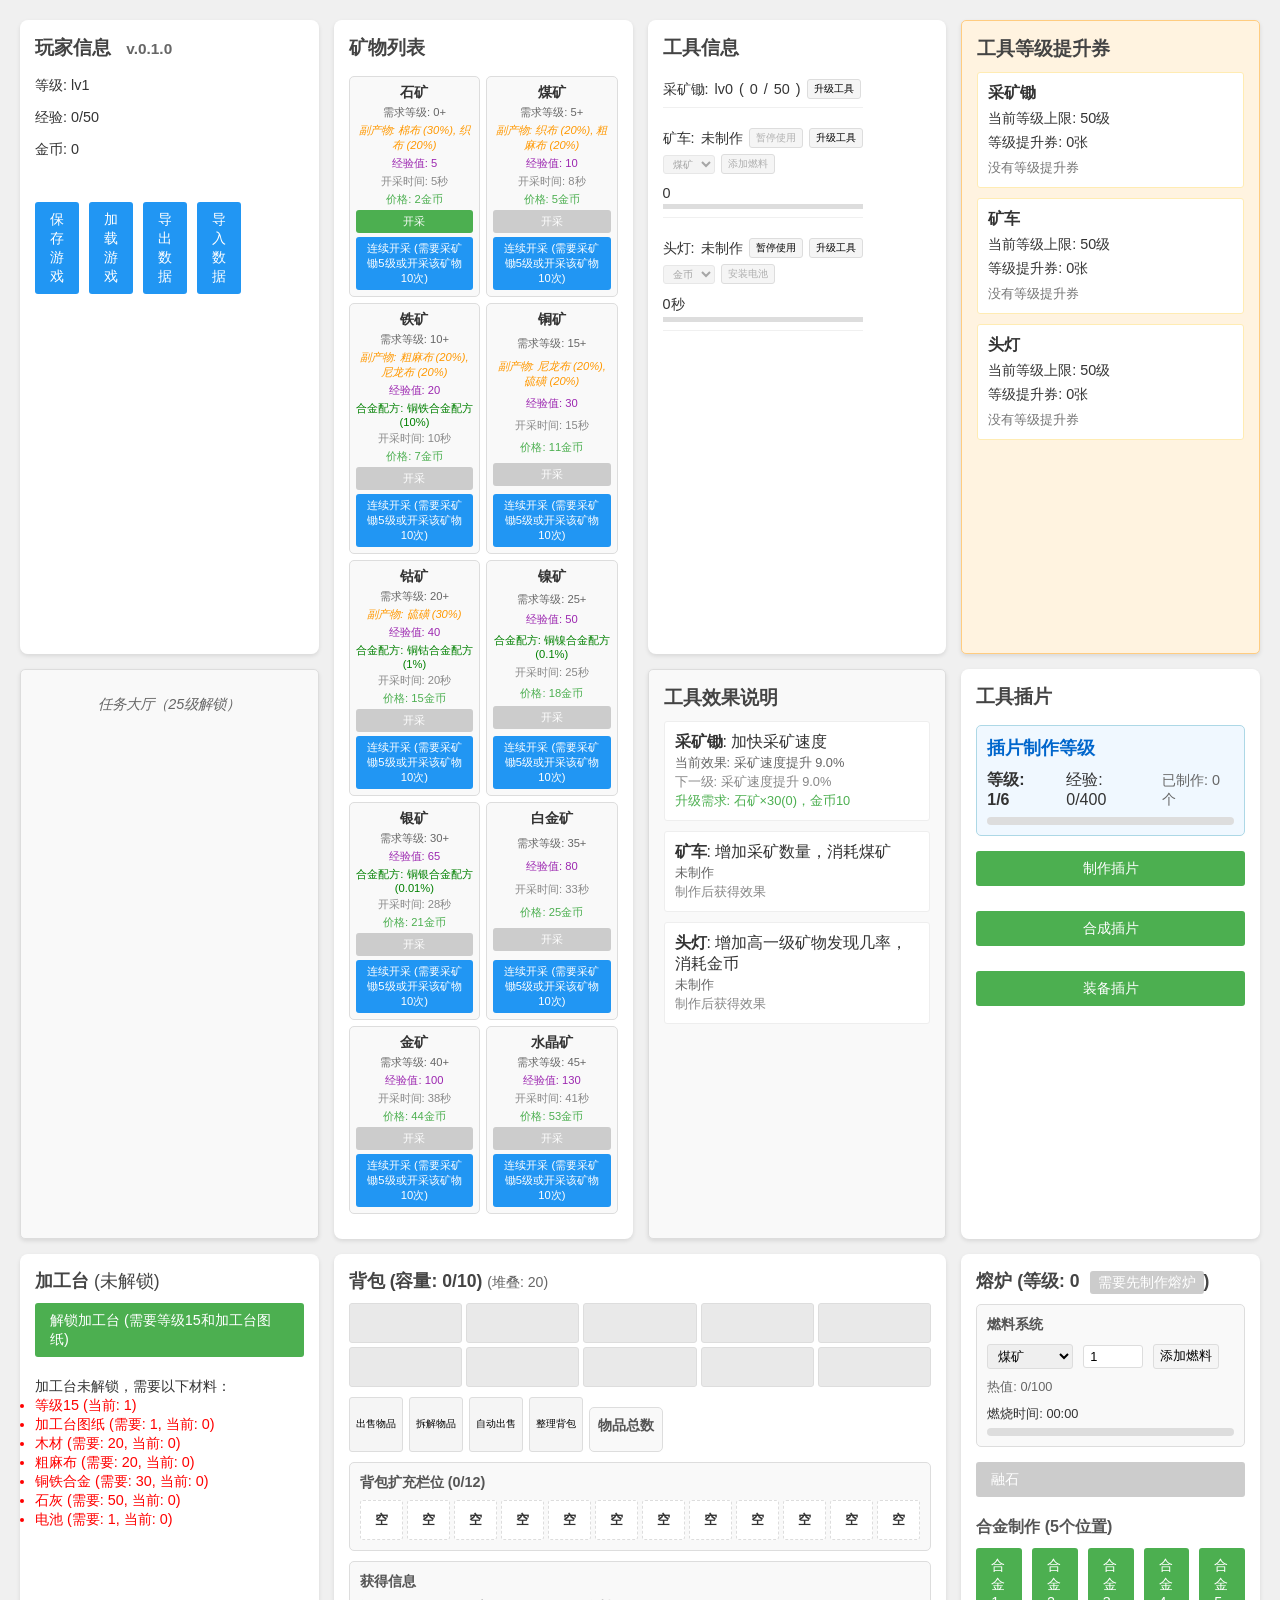
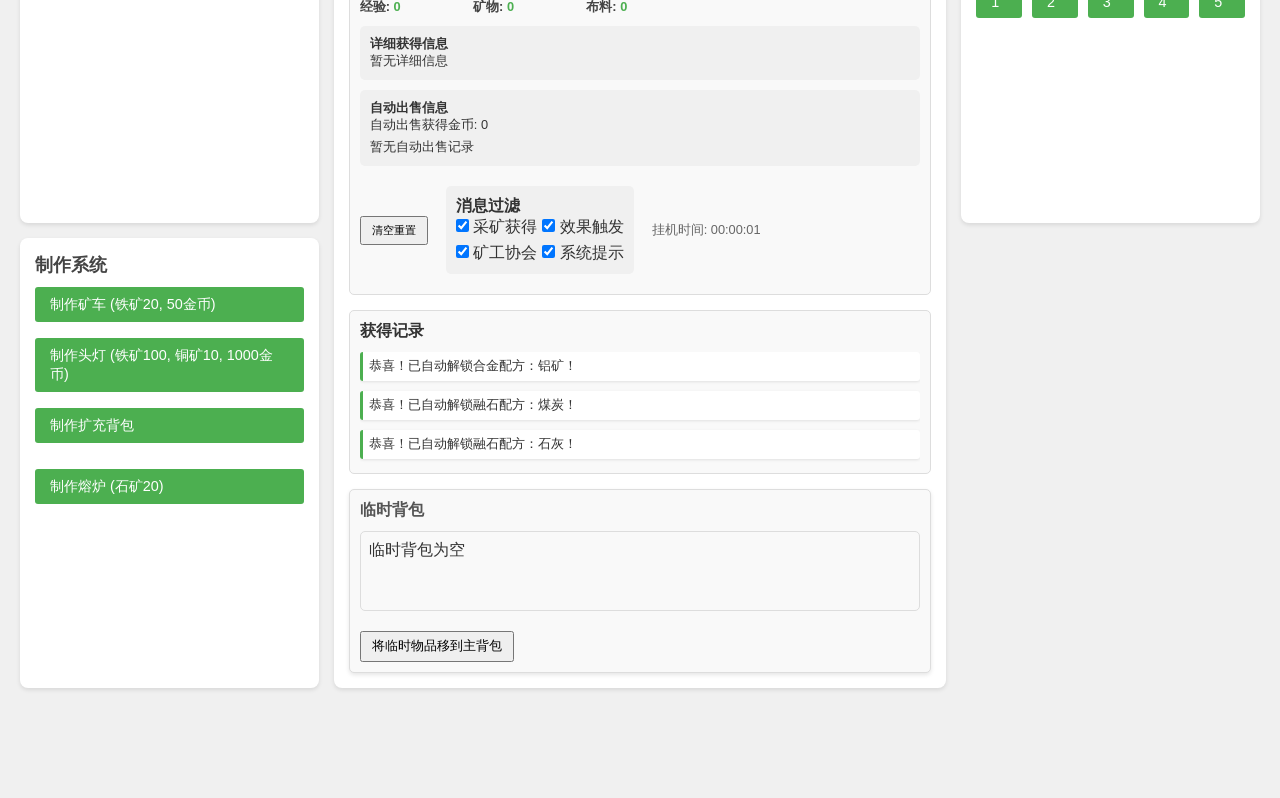
<file: index.html>
<!DOCTYPE html>
<html lang="zh-CN">
<head>
    <meta charset="UTF-8">
    <meta name="viewport" content="width=device-width, initial-scale=1.0, maximum-scale=1.0, user-scalable=no">
    <title>挖矿游戏</title>
    <link rel="stylesheet" href="style.css">
</head>
<body>
    <div class="game-container">
        <!-- 玩家信息 -->
        <div class="player-info">
            <h2>玩家信息 <span style="font-size: 0.8em; color: #666; margin-left: 10px;">v.0.1.0</span></h2>
            <div class="player-info-content">
                <div class="player-stats">
                    <div class="info-item">等级: <span id="player-level">lv1</span></div>
                    <div class="info-item">经验: <span id="player-exp">0</span>/<span id="player-next-exp">50</span></div>
                    <div class="info-item">金币: <span id="player-gold">0</span></div>
                </div>
                <div class="save-controls">
                    <button id="save-btn">保存游戏</button>
                    <button id="load-btn">加载游戏</button>
                    <button id="export-btn">导出数据</button>
                    <button id="import-btn">导入数据</button>
                    <div class="save-message" id="save-message"></div>
                </div>
            </div>
        </div>

        <!-- 任务大厅系统 -->
        <div class="quest-hall" id="quest-hall">
            <!-- 任务大厅内容将通过JavaScript动态生成 -->
        </div>

        <!-- 矿物列表 -->
        <div class="minerals">
            <h2>矿物列表</h2>
            <div class="mineral-grid" id="mineral-grid">
                <!-- 矿物将通过JavaScript动态生成 -->
            </div>
        </div>

        <!-- 工具信息 -->
        <div class="tools-info">
            <h2>工具信息</h2>
            <div class="tools-main-content">
                <div class="tools-list">
                    <div class="info-item">
                        采矿锄: <span id="pickaxe-level">lv0</span> (<span id="pickaxe-exp">0</span>/<span id="pickaxe-next-exp">50</span>)
                        <button id="upgrade-pickaxe">升级工具</button>
                    </div>
                    <div class="info-item">
                        矿车: <span id="cart-status">未制作</span>
                        <button id="toggle-cart">暂停使用</button>
                        <button id="upgrade-cart">升级工具</button>
                        <select id="cart-fuel-type">
                            <option value="coal">煤矿</option>
                            <option value="fuel">燃料</option>
                        </select>
                        <button id="add-cart-fuel">添加燃料</button>
                        <div>
                            <span id="cart-fuel-countdown">0秒</span>
                            <div style="width: 200px; height: 5px; background-color: #ddd; margin-top: 3px;">
                                <div id="cart-fuel-progress" style="height: 100%; background-color: #4CAF50; width: 0%;"></div>
                            </div>
                        </div>
                    </div>
                    <div class="info-item">
                        头灯: <span id="headlight-status">未制作</span>
                        <button id="toggle-headlight">暂停使用</button>
                        <button id="upgrade-headlight">升级工具</button>
                        <select id="headlight-fuel-type">
                            <option value="gold">金币</option>
                            <option value="battery">电池</option>
                        </select>
                        <button id="install-headlight-battery">安装电池</button>
                        <div>
                            <span id="headlight-fuel-countdown">0秒</span>
                            <div style="width: 200px; height: 5px; background-color: #ddd; margin-top: 3px;">
                                <div id="headlight-fuel-progress" style="height: 100%; background-color: #2196F3; width: 0%;"></div>
                            </div>
                        </div>
                    </div>
                </div>
                <div class="tools-right">
                    <!-- 工具信息右侧内容 -->
                </div>
            </div>
        </div>

        <!-- 工具等级提升券 -->
        <div class="unlock-tickets-container">
            <h3>工具等级提升券</h3>
            <div id="unlock-tickets-list">
                <!-- 提升券将通过JavaScript动态生成 -->
            </div>
        </div>

        <!-- 工具效果说明 -->
        <div class="tool-description-container">
            <h3>工具效果说明</h3>
            <div id="tool-description-content">
                <!-- 工具效果说明将通过JavaScript动态生成 -->
            </div>
        </div>

        <!-- 背包系统 -->
        <div class="backpack">
            <h2>背包 (容量: <span id="backpack-capacity">10</span>/<span id="backpack-max">10</span>)</h2>
            <div class="backpack-grid" id="backpack-grid">
                <!-- 背包格子将通过JavaScript动态生成 -->
            </div>
            <div class="backpack-controls">
                <button id="sell-btn">出售物品</button>
                <button id="disassemble-btn">拆解物品</button>
                <button id="filter-btn">自动出售</button>
                <button id="organize-btn">整理背包</button>
                <div class="item-totals" id="item-totals">
                    <!-- 物品总数将通过JavaScript动态生成 -->
                </div>
                <div class="sell-panel" id="sell-panel">
                    <h3>出售物品</h3>
                    <select id="sell-item"></select>
                    <label for="sell-amount">数量:</label>
                    <input type="number" id="sell-amount" min="1" max="20" value="1">
                    <button id="confirm-sell">确认出售</button>
                </div>
                <div class="disassemble-panel" id="disassemble-panel">
                    <h3>拆解物品</h3>
                    <select id="disassemble-item"></select>
                    <label for="disassemble-amount">数量:</label>
                    <input type="number" id="disassemble-amount" min="1" max="20" value="1">
                    <button id="confirm-disassemble">确认拆解</button>
                </div>
                <div class="filter-panel" id="filter-panel">
                    <h3>自动出售</h3>
                    <select id="filter-item"></select>
                    <label for="filter-min-amount">最小保留数量:</label>
                    <input type="number" id="filter-min-amount" min="0" max="9999" value="0">
                    <button id="confirm-filter">确认设置</button>
                    <button id="remove-filter">移除过滤</button>
                    <div class="filter-settings" id="filter-settings">
                        <!-- 过滤设置将通过JavaScript动态生成 -->
                    </div>
                </div>
            </div>
            
            <!-- 背包扩充栏位 -->
            <div class="backpack-expansions">
                <h3>背包扩充栏位 (0/10)</h3>
                <div class="expansion-slots" id="expansion-slots">
                    <!-- 扩充栏位将通过JavaScript动态生成 -->
                </div>
            </div>
            
            <!-- 获得信息区 -->
            <div class="gained-info" id="gained-info">
                <h3>获得信息</h3>
                <div class="gained-stats">
                    <div class="gained-stat">经验: <span id="gained-exp">0</span></div>
                    <div class="gained-stat">矿物: <span id="gained-minerals">0</span></div>
                    <div class="gained-stat">布料: <span id="gained-cloth">0</span></div>
                </div>
                <div class="detailed-gained-info" style="margin-top: 10px; padding: 10px; background-color: #f0f0f0; border-radius: 5px;">
                    <h4>详细获得信息</h4>
                    <div id="detailed-gained-info-content">
                        <!-- 详细获得信息将通过JavaScript动态生成 -->
                        <p>暂无详细信息</p>
                    </div>
                </div>
                <div class="auto-sell-info" style="margin-top: 10px; padding: 10px; background-color: #f0f0f0; border-radius: 5px;">
                    <h4>自动出售信息</h4>
                    <div class="auto-sell-stats">
                        <div class="auto-sell-stat">自动出售获得金币: <span id="auto-sell-gold">0</span></div>
                        <div id="auto-sell-items" style="margin-top: 5px;">
                            <!-- 自动出售物品将通过JavaScript动态生成 -->
                            <p>暂无自动出售记录</p>
                        </div>
                    </div>
                </div>
                <div class="gained-actions" style="margin-top: 10px;">
                    <button id="reset-gained-info" style="padding: 5px 10px; margin-right: 10px;">清空重置</button>
                    <div class="message-filters" style="margin: 10px 0; padding: 10px; background-color: #f0f0f0; border-radius: 5px;">
                        <h4>消息过滤</h4>
                        <div style="display: grid; grid-template-columns: repeat(2, 1fr); gap: 5px;">
                            <label><input type="checkbox" id="filter-mining" checked> 采矿获得</label>
                            <label><input type="checkbox" id="filter-effects" checked> 效果触发</label>
                            <label><input type="checkbox" id="filter-guild" checked> 矿工协会</label>
                            <label><input type="checkbox" id="filter-system" checked> 系统提示</label>
                        </div>
                    </div>
                    <div class="afk-timer" style="display: inline-block; margin-left: 10px;">
                        挂机时间: <span id="afk-timer">00:00:00</span>
                    </div>
                </div>
            </div>
            
            <!-- 滚动信息提示区（获得记录） -->
            <div class="scroll-messages" id="scroll-messages">
                <h3>获得记录</h3>
                <div class="messages-container" id="messages-container">
                    <!-- 信息将通过JavaScript动态生成 -->
                </div>
            </div>
            
            <!-- 临时背包管理 -->
            <div class="temp-backpack">
                <h3>临时背包</h3>
                <div class="temp-backpack-content" id="temp-backpack-content">
                    <!-- 临时背包内容将通过JavaScript动态生成 -->
                </div>
                <button id="move-temp-items" style="margin-top: 10px; padding: 5px 10px;">将临时物品移到主背包</button>
            </div>
        </div>

        <!-- 工具插片系统 -->
        <div class="tool-slots" id="tool-slots">
            <h2>工具插片</h2>
            <div class="tool-slots-content">
                <!-- 工具插片内容将通过JavaScript动态生成 -->
                <p>预留容器：工具插片</p>
            </div>
        </div>

        <!-- 熔炉系统 -->
        <div class="furnace">
            <h2>熔炉 (等级: <span id="furnace-level">0</span>)</h2>
            <div class="furnace-fuel-system" style="margin-bottom: 15px; padding: 10px; background-color: #f9f9f9; border-radius: 5px; border: 1px solid #ddd;">
                <h3 style="margin-top: 0; margin-bottom: 10px; font-size: 0.9em;">燃料系统</h3>
                <div style="display: flex; align-items: center; gap: 10px; flex-wrap: wrap;">
                    <select id="furnace-fuel-type" style="padding: 3px 6px; font-size: 0.8em; border-radius: 3px; border: 1px solid #ddd;">
                        <option value="煤矿">煤矿</option>
                        <option value="煤炭">煤炭</option>
                        <option value="燃料">燃料</option>
                        <option value="超导燃料">超导燃料</option>
                    </select>
                    <input type="number" id="furnace-fuel-amount" min="1" max="10" value="1" style="width: 60px; padding: 3px 6px; font-size: 0.8em; border-radius: 3px; border: 1px solid #ddd;">
                    <button id="add-furnace-fuel" style="padding: 3px 6px; font-size: 0.8em; border-radius: 3px; border: 1px solid #ddd; background-color: #f5f5f5; cursor: pointer;">添加燃料</button>
                    <div style="font-size: 0.8em; color: #666;">热值: <span id="furnace-fuel-amount-display">0</span>/<span id="furnace-fuel-max">100</span></div>
                </div>
                <div style="margin-top: 10px;">
                    <div style="font-size: 0.8em; margin-bottom: 5px;">燃烧时间: <span id="furnace-burn-time">00:00</span></div>
                    <div style="width: 100%; height: 8px; background-color: #ddd; border-radius: 4px; overflow: hidden;">
                        <div id="furnace-fuel-progress" style="height: 100%; background-color: #4CAF50; width: 0%; transition: width 0.3s ease;"></div>
                    </div>
                </div>
            </div>
            <div class="furnace-controls">
                <div class="furnace-control-item">
                    <button id="smelt-stone">融石</button>
                    <div class="furnace-dropdown smelt-dropdown" id="smelt-dropdown" style="display: none;">
                        <div class="dropdown-content">
                            <div class="dropdown-header">选择融石配方</div>
                            <div class="dropdown-body">
                                <div class="smelt-recipe" style="margin-top: 10px;">
                                    <label for="smelt-recipe">选择配方:</label>
                                    <select id="smelt-recipe" style="padding: 5px; border: 1px solid #ddd; border-radius: 3px;">
                                        <option value="石灰">石灰</option>
                                        <option value="煤炭">煤炭</option>
                                        <option value="银质粉末">银质粉末</option>
                                        <option value="白金粉末">白金粉末</option>
                                    </select>
                                </div>
                                <div class="smelt-info" id="smelt-info" style="margin-top: 10px; padding: 10px; background-color: #f9f9f9; border-radius: 3px; border: 1px solid #ddd;">
                                    <div class="smelt-info-header">配方属性</div>
                                    <div class="smelt-info-body" id="smelt-info-body">
                                        <p>请选择一个配方</p>
                                    </div>
                                </div>
                                <div class="smelt-amount" style="margin-top: 10px;">
                                    <label for="smelt-amount">制作数量:</label>
                                    <input type="number" id="smelt-amount" min="1" max="10" value="1" style="padding: 5px; border: 1px solid #ddd; border-radius: 3px;">
                                </div>

                                <button id="confirm-smelt">确认制作</button>
                            </div>
                        </div>
                    </div>
                </div>
                <div class="furnace-control-item">
                    <h3 style="margin-bottom: 10px;">合金制作 (5个位置)</h3>
                    <div class="alloy-craft-positions" style="display: grid; grid-template-columns: repeat(5, 1fr); gap: 10px; margin-bottom: 10px;">
                        <!-- 合金位置1 -->
                        <div class="alloy-position" id="alloy-position-1">
                            <div class="position-header">
                                <button class="make-alloy-btn" data-position="1">合金1</button>
                            </div>
                            <div class="furnace-dropdown alloy-dropdown" id="alloy-dropdown-1" style="display: none;">
                                <div class="dropdown-content">
                                    <div class="dropdown-header">选择合金 - 位置1</div>
                                    <div class="dropdown-body">
                                        <select class="alloy-type" id="alloy-type-1"></select>
                                        <div class="alloy-info" style="margin-top: 10px; padding: 10px; background-color: #f9f9f9; border-radius: 3px; border: 1px solid #ddd;">
                                            <div class="alloy-info-header">合金属性</div>
                                            <div class="alloy-info-body" id="alloy-info-body-1">
                                                <p>请选择一个合金</p>
                                            </div>
                                        </div>
                                        <div class="alloy-amount" style="margin-top: 10px;">
                                            <label for="alloy-amount-1">制作数量:</label>
                                            <input type="number" class="alloy-amount" id="alloy-amount-1" min="1" max="100" value="1" style="padding: 5px; border: 1px solid #ddd; border-radius: 3px;">
                                        </div>

                                        <button class="confirm-alloy" data-position="1" style="margin-top: 10px;">制作合金</button>
                                    </div>
                                </div>
                            </div>
                        </div>
                        <!-- 合金位置2 -->
                        <div class="alloy-position" id="alloy-position-2">
                            <div class="position-header">
                                <button class="make-alloy-btn" data-position="2">合金2</button>
                            </div>
                            <div class="furnace-dropdown alloy-dropdown" id="alloy-dropdown-2" style="display: none;">
                                <div class="dropdown-content">
                                    <div class="dropdown-header">选择合金 - 位置2</div>
                                    <div class="dropdown-body">
                                        <select class="alloy-type" id="alloy-type-2"></select>
                                        <div class="alloy-info" style="margin-top: 10px; padding: 10px; background-color: #f9f9f9; border-radius: 3px; border: 1px solid #ddd;">
                                            <div class="alloy-info-header">合金属性</div>
                                            <div class="alloy-info-body" id="alloy-info-body-2">
                                                <p>请选择一个合金</p>
                                            </div>
                                        </div>
                                        <div class="alloy-amount" style="margin-top: 10px;">
                                            <label for="alloy-amount-2">制作数量:</label>
                                            <input type="number" class="alloy-amount" id="alloy-amount-2" min="1" max="100" value="1" style="padding: 5px; border: 1px solid #ddd; border-radius: 3px;">
                                        </div>

                                        <button class="confirm-alloy" data-position="2" style="margin-top: 10px;">制作合金</button>
                                    </div>
                                </div>
                            </div>
                        </div>
                        <!-- 合金位置3 -->
                        <div class="alloy-position" id="alloy-position-3">
                            <div class="position-header">
                                <button class="make-alloy-btn" data-position="3">合金3</button>
                            </div>
                            <div class="furnace-dropdown alloy-dropdown" id="alloy-dropdown-3" style="display: none;">
                                <div class="dropdown-content">
                                    <div class="dropdown-header">选择合金 - 位置3</div>
                                    <div class="dropdown-body">
                                        <select class="alloy-type" id="alloy-type-3"></select>
                                        <div class="alloy-info" style="margin-top: 10px; padding: 10px; background-color: #f9f9f9; border-radius: 3px; border: 1px solid #ddd;">
                                            <div class="alloy-info-header">合金属性</div>
                                            <div class="alloy-info-body" id="alloy-info-body-3">
                                                <p>请选择一个合金</p>
                                            </div>
                                        </div>
                                        <div class="alloy-amount" style="margin-top: 10px;">
                                            <label for="alloy-amount-3">制作数量:</label>
                                            <input type="number" class="alloy-amount" id="alloy-amount-3" min="1" max="100" value="1" style="padding: 5px; border: 1px solid #ddd; border-radius: 3px;">
                                        </div>

                                        <button class="confirm-alloy" data-position="3" style="margin-top: 10px;">制作合金</button>
                                    </div>
                                </div>
                            </div>
                        </div>
                        <!-- 合金位置4 -->
                        <div class="alloy-position" id="alloy-position-4">
                            <div class="position-header">
                                <button class="make-alloy-btn" data-position="4">合金4</button>
                            </div>
                            <div class="furnace-dropdown alloy-dropdown" id="alloy-dropdown-4" style="display: none;">
                                <div class="dropdown-content">
                                    <div class="dropdown-header">选择合金 - 位置4</div>
                                    <div class="dropdown-body">
                                        <select class="alloy-type" id="alloy-type-4"></select>
                                        <div class="alloy-info" style="margin-top: 10px; padding: 10px; background-color: #f9f9f9; border-radius: 3px; border: 1px solid #ddd;">
                                            <div class="alloy-info-header">合金属性</div>
                                            <div class="alloy-info-body" id="alloy-info-body-4">
                                                <p>请选择一个合金</p>
                                            </div>
                                        </div>
                                        <div class="alloy-amount" style="margin-top: 10px;">
                                            <label for="alloy-amount-4">制作数量:</label>
                                            <input type="number" class="alloy-amount" id="alloy-amount-4" min="1" max="100" value="1" style="padding: 5px; border: 1px solid #ddd; border-radius: 3px;">
                                        </div>

                                        <button class="confirm-alloy" data-position="4" style="margin-top: 10px;">制作合金</button>
                                    </div>
                                </div>
                            </div>
                        </div>
                        <!-- 合金位置5 -->
                        <div class="alloy-position" id="alloy-position-5">
                            <div class="position-header">
                                <button class="make-alloy-btn" data-position="5">合金5</button>
                            </div>
                            <div class="furnace-dropdown alloy-dropdown" id="alloy-dropdown-5" style="display: none;">
                                <div class="dropdown-content">
                                    <div class="dropdown-header">选择合金 - 位置5</div>
                                    <div class="dropdown-body">
                                        <select class="alloy-type" id="alloy-type-5"></select>
                                        <div class="alloy-info" style="margin-top: 10px; padding: 10px; background-color: #f9f9f9; border-radius: 3px; border: 1px solid #ddd;">
                                            <div class="alloy-info-header">合金属性</div>
                                            <div class="alloy-info-body" id="alloy-info-body-5">
                                                <p>请选择一个合金</p>
                                            </div>
                                        </div>
                                        <div class="alloy-amount" style="margin-top: 10px;">
                                            <label for="alloy-amount-5">制作数量:</label>
                                            <input type="number" class="alloy-amount" id="alloy-amount-5" min="1" max="100" value="1" style="padding: 5px; border: 1px solid #ddd; border-radius: 3px;">
                                        </div>

                                        <button class="confirm-alloy" data-position="5" style="margin-top: 10px;">制作合金</button>
                                    </div>
                                </div>
                            </div>
                        </div>
                    </div>
                </div>
            </div>
        </div>

        <!-- 制作系统 -->
        <div class="crafting">
            <h2>制作系统</h2>
            <div class="crafting-items">
                <button id="craft-cart">制作矿车 (铁矿20, 50金币)</button>
                <button id="craft-headlight">制作头灯 (铁矿100, 铜矿10, 1000金币)</button>
                <div class="crafting-control-item">
                    <button id="craft-backpack">制作扩充背包</button>
                    <div class="crafting-dropdown backpack-dropdown" id="backpack-dropdown" style="display: none;">
                        <div class="dropdown-content">
                            <div class="dropdown-header">选择扩充背包</div>
                            <div class="dropdown-body">
                                <select id="backpack-type"></select>
                                <div class="backpack-info" id="backpack-info" style="margin-top: 10px; padding: 10px; background-color: #f9f9f9; border-radius: 3px; border: 1px solid #ddd;">
                                    <div class="backpack-info-header">背包属性</div>
                                    <div class="backpack-info-body" id="backpack-info-body">
                                        <p>请选择一个扩充背包</p>
                                    </div>
                                </div>
                                <button id="confirm-craft-backpack" style="margin-top: 10px;">制作</button>
                            </div>
                        </div>
                    </div>
                </div>
                <button id="craft-furnace">制作熔炉 (石矿20)</button>
            </div>
        </div>

        <!-- 加工台系统 -->
        <div class="workshop" id="workshop" style="display: block;">
            <h2>加工台 <span id="workshop-status">(未解锁)</span></h2>
            <div class="workshop-controls">
                <button id="unlock-workshop">解锁加工台 (需要等级15和加工台图纸)</button>
            </div>
            <div class="workshop-items" id="workshop-items">
                <!-- 加工台物品将通过JavaScript动态生成 -->
                <p>加工台未解锁，需要等级15和加工台图纸</p>
            </div>
        </div>

        <!-- 商店系统 -->
        <div class="shop" id="shop" style="display: none;">
            <h2>商店 (等级: <span id="shop-level">1</span>)</h2>
            <div class="shop-info">
                <div class="refresh-info">
                    <span>自动刷新: <span id="shop-countdown">3:00</span></span>
                    <div class="refresh-progress">
                        <div class="refresh-progress-bar" id="shop-progress"></div>
                    </div>
                    <button id="refresh-shop">刷新 (1000金币)</button>
                </div>
            </div>
        </div>
    </div>

    <script src="config/chineseNames.js"></script>
    <script src="data/slots/slot-config.js"></script>
    <script src="data/slots/slot-mapping.js"></script>
    <script src="game.js"></script>

    <!-- 采矿记录详情弹窗 -->
    <div id="mining-record-modal" class="modal" style="display: none;">
        <div class="modal-content">
            <div class="modal-header">
                <h3>采矿记录详情</h3>
                <span class="close-btn" id="close-mining-record-modal">&times;</span>
            </div>
            <div class="modal-body" id="mining-record-content">
                <!-- 详细采矿记录将通过JavaScript动态生成 -->
            </div>
            <div class="modal-footer">
                <button id="confirm-mining-record-modal">确定</button>
            </div>
        </div>
    </div>
</body>
</html>
</file>
<file: style.css>
* {
    margin: 0;
    padding: 0;
    box-sizing: border-box;
}

body {
    font-family: Arial, sans-serif;
    background-color: #f0f0f0;
    color: #333;
}

.game-container {
    max-width: 100%;
    margin: 0 auto;
    padding: 20px;
    display: grid;
    grid-template-columns: 1fr 1fr 1fr 1fr;
    grid-template-rows: auto auto auto auto auto auto auto auto auto auto;
    gap: 15px;
}

.minerals {
    grid-column: 2 / 3;
    grid-row: 1 / 3;
}

.player-info, .tools-info, .quest-hall, .minerals, .backpack, .furnace, .crafting, .shop, .workshop, .temp-backpack {
    background-color: #fff;
    padding: 15px;
    border-radius: 8px;
    box-shadow: 0 2px 4px rgba(0, 0, 0, 0.1);
}

.player-info {
    grid-column: 1 / 2;
    grid-row: 1 / 2;
    max-height: none;
    overflow-y: auto;
    display: flex;
    flex-direction: column;
}

.player-info-content {
    display: flex;
    justify-content: space-between;
    align-items: flex-start;
    flex-wrap: wrap;
    gap: 20px;
    margin-bottom: 15px;
}

.player-stats {
    display: flex;
    flex-direction: column;
    gap: 5px;
}

.save-controls {
    margin-top: 0;
    display: grid;
    grid-template-columns: 1fr 1fr;
    grid-template-rows: 1fr 1fr;
    gap: 10px;
    align-items: center;
}

.save-controls button {
    width: 100%;
    margin: 0;
}

.quest-hall {
    grid-column: 1 / 2;
    grid-row: 2 / 3;
    min-height: 200px;
}

.tools-info {
    grid-column: 3 / 4;
    grid-row: 1 / 2;
    min-height: 300px;
    display: flex;
    flex-direction: column;
}

.tools-main-content {
    display: flex;
    justify-content: space-between;
    gap: 20px;
    margin-bottom: 20px;
}

.tools-list {
    flex: 1;
    display: flex;
    flex-direction: column;
}

.tools-right {
    flex: 1;
    display: flex;
    flex-direction: column;
}

.tools-info h2 {
    margin-bottom: 10px;
}

.tools-info .info-item {
    margin-bottom: 12px;
    padding: 8px 0;
    border-bottom: 1px solid #f0f0f0;
    display: flex;
    align-items: center;
    flex-wrap: wrap;
    gap: 6px;
}

.tools-info .info-item > * {
    flex-shrink: 0;
}

.tools-info button {
    margin-left: 0;
    padding: 2px 6px;
    font-size: 0.7em;
    border-radius: 3px;
    border: 1px solid #ddd;
    background-color: #f5f5f5;
    cursor: pointer;
    transition: background-color 0.2s ease;
}

.tools-info button:hover {
    background-color: #e0e0e0;
}

.tools-info select {
    padding: 2px 5px;
    font-size: 0.7em;
    border-radius: 3px;
    border: 1px solid #ddd;
}

.tools-info .info-item > div {
    width: 100%;
    margin-top: 5px;
    margin-left: 0;
}

.unlock-tickets-container {
    grid-column: 4 / 5;
    grid-row: 1 / 2;
    min-height: 300px;
    background-color: #fff3e0;
    border-radius: 5px;
    border: 1px solid #ffcc80;
    padding: 15px;
    box-shadow: 0 2px 4px rgba(0, 0, 0, 0.1);
}

.unlock-tickets-container h3 {
    margin-bottom: 10px;
    color: #444;
    font-size: 1.2em;
}

.tool-description-container {
    grid-column: 3 / 4;
    grid-row: 2 / 3;
    background-color: #f9f9f9;
    border-radius: 5px;
    border: 1px solid #ddd;
    padding: 15px;
    box-shadow: 0 2px 4px rgba(0, 0, 0, 0.1);
}

.tool-description-container h3 {
    margin-bottom: 10px;
    color: #444;
    font-size: 1.2em;
}

.tool-description {
    margin-bottom: 10px;
    padding: 10px;
    background-color: #fff;
    border-radius: 3px;
    border: 1px solid #eee;
}

.tools-info .minerals {
    margin-top: 20px;
    width: 100%;
}

.backpack {
    grid-column: 2 / 4;
    grid-row: 3 / 5;
    min-height: 300px;
}

.backpack h2 {
    margin-bottom: 10px;
    font-size: 1.1em;
}

.furnace {
    grid-column: 4 / 5;
    grid-row: 3 / 4;
    min-height: 150px;
}

.furnace h2 {
    margin-bottom: 10px;
    font-size: 1.1em;
}

.crafting {
    grid-column: 1 / 2;
    grid-row: 4 / 5;
    min-height: 150px;
}

.crafting h2 {
    margin-bottom: 10px;
    font-size: 1.1em;
}

.workshop {
    grid-column: 1 / 2;
    grid-row: 3 / 4;
    min-height: 150px;
}

.workshop h2 {
    margin-bottom: 10px;
    font-size: 1.1em;
}

.shop {
    grid-column: 4 / 5;
    grid-row: 4 / 5;
    min-height: 150px;
}

.tool-slots {
    grid-column: 4 / 5;
    grid-row: 2 / 3;
    min-height: 200px;
    background-color: #fff;
    padding: 15px;
    border-radius: 8px;
    box-shadow: 0 2px 4px rgba(0, 0, 0, 0.1);
}

.scroll-messages {
    margin-top: 15px;
    padding: 10px;
    background-color: #f9f9f9;
    border: 1px solid #ddd;
    border-radius: 5px;
}

.temp-backpack {
    margin-top: 15px;
    padding: 10px;
    background-color: #f9f9f9;
    border-radius: 5px;
    border: 1px solid #ddd;
}

.temp-backpack h3 {
    margin-bottom: 10px;
    font-size: 1em;
    color: #555;
}

.temp-backpack-content {
    margin-bottom: 10px;
    padding: 8px;
    background-color: #f9f9f9;
    border-radius: 5px;
    border: 1px solid #ddd;
    min-height: 80px;
}

.temp-backpack button {
    padding: 4px 8px;
    font-size: 0.8em;
}

.gained-info {
    margin-top: 10px;
    padding: 10px;
    background-color: #f9f9f9;
    border-radius: 5px;
    border: 1px solid #ddd;
}

h2 {
    margin-bottom: 15px;
    color: #444;
    font-size: 1.2em;
}

#workshop-status {
    font-weight: normal;
}

h3 {
    margin-bottom: 10px;
    color: #555;
    font-size: 1em;
}

.info-item {
    margin-bottom: 8px;
    font-size: 0.9em;
}

.save-controls {
    margin-top: 15px;
    display: flex;
    gap: 10px;
    align-items: center;
}

.save-controls button {
    background-color: #2196F3;
    color: white;
    border: none;
    padding: 8px 15px;
    border-radius: 3px;
    cursor: pointer;
    font-size: 0.9em;
    transition: background-color 0.2s ease;
}

.save-controls button:hover {
    background-color: #0b7dda;
}

.save-message {
    font-size: 0.8em;
    color: #4CAF50;
    margin-left: 10px;
    min-width: 100px;
}

.mineral-grid {
    display: grid;
    grid-template-columns: repeat(auto-fill, minmax(100px, 1fr));
    gap: 6px;
    margin-bottom: 10px;
}

.mineral {
    background-color: #f9f9f9;
    padding: 6px;
    border-radius: 5px;
    border: 1px solid #ddd;
    text-align: center;
    cursor: pointer;
    transition: all 0.2s ease;
    min-height: 150px;
    display: flex;
    flex-direction: column;
    justify-content: space-between;
}

.mineral:hover {
    background-color: #e9e9e9;
    transform: translateY(-2px);
}

.mineral.selected {
    border-color: #4CAF50;
    background-color: #e8f5e8;
}

.mineral-name {
    font-weight: bold;
    margin-bottom: 3px;
    font-size: 0.9em;
}

.mineral-level {
    font-size: 0.7em;
    color: #666;
    margin-bottom: 3px;
}

.mineral-time {
    font-size: 0.7em;
    color: #888;
    margin-bottom: 3px;
}

.mineral-price {
    font-size: 0.7em;
    color: #4CAF50;
    margin-bottom: 3px;
}

.mineral-drops {
    font-size: 0.7em;
    color: #FF9800;
    margin-bottom: 3px;
    font-style: italic;
}

.mineral-exp {
    font-size: 0.7em;
    color: #9c27b0;
    margin-bottom: 3px;
}

.mineral-recipe {
    font-size: 0.7em;
    color: #4CAF50;
    margin-bottom: 3px;
}

.mine-btn {
    background-color: #4CAF50;
    color: white;
    border: none;
    padding: 4px 8px;
    border-radius: 3px;
    cursor: pointer;
    font-size: 0.7em;
    margin-bottom: 4px;
    width: 100%;
}

.mine-btn:hover {
    background-color: #45a049;
}

.mine-btn:disabled {
    background-color: #cccccc;
    cursor: not-allowed;
}

.continuous-mine-btn {
    background-color: #2196F3;
    color: white;
    border: none;
    padding: 4px 8px;
    border-radius: 3px;
    cursor: pointer;
    font-size: 0.7em;
    width: 100%;
}

.continuous-mine-btn:hover {
    background-color: #0b7dda;
}

.progress-container {
    margin-top: 5px;
}

.progress-bar {
    width: 100%;
    height: 10px;
    background-color: #ddd;
    border-radius: 5px;
    overflow: hidden;
    margin-bottom: 5px;
}

.progress-fill {
    height: 100%;
    background-color: #4CAF50;
    width: 0%;
    transition: width 0.1s linear;
}

.countdown {
    font-size: 0.8em;
    color: #888;
}

.backpack-grid {
    display: grid;
    grid-template-columns: repeat(5, 1fr);
    gap: 4px;
    margin-bottom: 10px;
    max-height: 180px;
    overflow-y: auto;
}

.backpack-slot {
    background-color: #f9f9f9;
    border: 1px solid #ddd;
    border-radius: 3px;
    padding: 4px;
    text-align: center;
    font-size: 0.7em;
    min-height: 40px;
    display: flex;
    flex-direction: column;
    justify-content: center;
}

.backpack-slot.empty {
    background-color: #e9e9e9;
}

.item-name {
    font-weight: bold;
    margin-bottom: 2px;
}

.item-count {
    font-size: 0.7em;
    color: #666;
}

.backpack-controls {
    margin-top: 8px;
    display: flex;
    flex-wrap: wrap;
    gap: 6px;
}

.backpack-controls button {
    padding: 3px 6px;
    font-size: 0.6em;
    border-radius: 3px;
    border: 1px solid #ddd;
    background-color: #f5f5f5;
    cursor: pointer;
    transition: background-color 0.2s ease;
}

.backpack-controls button:hover {
    background-color: #e0e0e0;
}

.sell-panel, .disassemble-panel, .filter-panel {
    margin-top: 8px;
    padding: 8px;
    background-color: #f9f9f9;
    border-radius: 5px;
    display: none;
}

.sell-panel.active, .disassemble-panel.active, .filter-panel.active {
    display: block;
}

/* 物品总数显示样式 */
.item-totals {
    margin-top: 10px;
    padding: 8px;
    background-color: #f9f9f9;
    border-radius: 5px;
    border: 1px solid #ddd;
}

.item-totals h3 {
    margin-bottom: 8px;
    color: #555;
    font-size: 0.9em;
}

.totals-list {
    display: grid;
    grid-template-columns: repeat(8, 1fr);
    gap: 4px;
}

.total-item {
    font-size: 0.9em;
    color: #666;
}

/* 获得信息区样式 */
.gained-info {
    margin-top: 10px;
    padding: 10px;
    background-color: #f9f9f9;
    border-radius: 5px;
    border: 1px solid #ddd;
}

.gained-info h3 {
    margin-bottom: 8px;
    color: #555;
    font-size: 0.9em;
}

.gained-stats {
    display: grid;
    grid-template-columns: repeat(auto-fill, minmax(100px, 1fr));
    gap: 6px;
}

.gained-stat {
    font-size: 0.8em;
    color: #444;
    font-weight: bold;
}

.gained-stat span {
    color: #4CAF50;
}

.detailed-gained-info {
    margin-top: 8px;
    padding: 8px;
    background-color: #f0f0f0;
    border-radius: 5px;
    font-size: 0.8em;
}

.auto-sell-info {
    margin-top: 8px;
    padding: 8px;
    background-color: #f0f0f0;
    border-radius: 5px;
    font-size: 0.8em;
}

.gained-actions {
    margin-top: 8px;
    display: flex;
    align-items: center;
    gap: 8px;
}

.gained-actions button {
    padding: 4px 8px;
    font-size: 0.7em;
}

.afk-timer {
    font-size: 0.8em;
    color: #666;
}

/* 滚动信息提示区样式 */

.scroll-messages h3 {
    margin-top: 0;
    margin-bottom: 10px;
    color: #333;
    font-size: 1em;
}

.messages-container {
    max-height: 250px;
    overflow-y: auto;
    display: flex;
    flex-direction: column;
    gap: 6px;
}

.message-item {
    padding: 6px;
    background-color: #ffffff;
    border-radius: 3px;
    border-left: 3px solid #4CAF50;
    font-size: 0.8em;
    color: #333;
    box-shadow: 0 1px 3px rgba(0, 0, 0, 0.1);
    margin-bottom: 4px;
}

/* 滚动条样式 */
.messages-container::-webkit-scrollbar {
    width: 8px;
}

.messages-container::-webkit-scrollbar-track {
    background: #f1f1f1;
    border-radius: 4px;
}

.messages-container::-webkit-scrollbar-thumb {
    background: #888;
    border-radius: 4px;
}

.messages-container::-webkit-scrollbar-thumb:hover {
    background: #555;
}

#sell-item, #sell-amount, #confirm-sell {
    margin-right: 10px;
    margin-bottom: 5px;
    padding: 5px;
}

#sell-amount {
    width: 60px;
}

.furnace-controls {
    margin-bottom: 10px;
}

.furnace-controls button {
    padding: 6px 10px;
    font-size: 0.8em;
}

.furnace-control-item {
    position: relative;
    width: 100%;
    display: flex;
    flex-direction: column;
    margin-bottom: 10px;
}

.furnace-control-item button {
    width: 100%;
    padding: 8px;
    text-align: center;
    font-size: 0.8em;
}

.furnace-dropdown, .crafting-dropdown {
    position: absolute;
    top: 100%;
    left: 0;
    right: 0;
    margin-top: 5px;
    padding: 10px;
    background: #fff;
    border: 1px solid #ddd;
    border-radius: 5px;
    box-shadow: 0 2px 10px rgba(0,0,0,0.1);
    z-index: 1000;
}

.crafting-control-item {
    position: relative;
    width: 100%;
    margin-bottom: 10px;
}

.crafting-control-item button {
    width: 100%;
    padding: 10px;
    text-align: center;
}

.furnace-container {
    position: relative;
    grid-column: 2 / 3;
    display: flex;
    flex-direction: column;
    gap: 15px;
    min-height: 300px;
}

.dropdown-content {
    padding: 10px;
}

.dropdown-header {
    font-weight: bold;
    margin-bottom: 10px;
    color: #333;
}

.dropdown-body {
    display: flex;
    flex-direction: column;
    gap: 10px;
}

.dropdown-item {
    display: flex;
    flex-direction: column;
    gap: 5px;
}

.dropdown-item label {
    font-size: 0.9em;
    color: #666;
}

.dropdown-item select {
    padding: 5px;
    border: 1px solid #ddd;
    border-radius: 3px;
}

#confirm-smelt, #confirm-alloy {
    background-color: #4CAF50;
    color: white;
    border: none;
    padding: 8px 15px;
    border-radius: 3px;
    cursor: pointer;
    font-size: 0.9em;
    transition: background-color 0.2s ease;
}

#confirm-smelt:hover, #confirm-alloy:hover {
    background-color: #45a049;
}

.crafting-items {
    display: flex;
    flex-direction: column;
    gap: 6px;
}

.crafting-items button {
    padding: 6px 10px;
    font-size: 0.8em;
    margin-bottom: 0;
}

.furnace-controls button, .crafting-items button, .furnace-upgrade button {
    background-color: #4CAF50;
    color: white;
    border: none;
    padding: 8px 15px;
    border-radius: 3px;
    cursor: pointer;
    font-size: 0.9em;
    transition: background-color 0.2s ease;
}

.furnace-controls button:hover, .crafting-items button:hover, .furnace-upgrade button:hover {
    background-color: #45a049;
}

.furnace-controls button:disabled, .crafting-items button:disabled, .furnace-upgrade button:disabled {
    background-color: #cccccc;
    cursor: not-allowed;
}

/* 熔炉升级按钮样式 */
.furnace-upgrade {
    margin-top: 15px;
    padding: 15px;
    background-color: #f9f9f9;
    border-radius: 5px;
    border: 1px solid #ddd;
}

.furnace-upgrade button {
    width: 100%;
    text-align: left;
    white-space: normal;
    min-height: 60px;
    display: flex;
    flex-direction: column;
    justify-content: center;
}

/* 背包扩充制作面板样式 */
.craft-backpack-panel {
    margin-top: 20px;
    padding: 15px;
    background-color: #f9f9f9;
    border-radius: 5px;
    border: 1px solid #ddd;
}

.craft-expansion-list {
    display: flex;
    flex-direction: column;
    gap: 15px;
    margin-top: 15px;
}

.craft-expansion-item {
    padding: 10px;
    background-color: #fff;
    border-radius: 3px;
    border: 1px solid #eee;
}

.craft-expansion-item h4 {
    margin-bottom: 5px;
    color: #333;
}

.craft-expansion-item p {
    margin-bottom: 5px;
    font-size: 0.9em;
    color: #666;
}

.craft-expansion-item button {
    background-color: #4CAF50;
    color: white;
    border: none;
    padding: 5px 10px;
    border-radius: 3px;
    cursor: pointer;
    font-size: 0.8em;
    margin-top: 5px;
}

.craft-expansion-item button:hover {
    background-color: #45a049;
}

/* 背包堆叠大小显示 */
.backpack h2 .stack-size {
    font-size: 0.8em;
    color: #666;
    font-weight: normal;
}

/* 背包扩充栏位样式 */
.backpack-expansions {
    margin-top: 10px;
    padding: 10px;
    background-color: #f9f9f9;
    border-radius: 5px;
    border: 1px solid #ddd;
}

.backpack-expansions h3 {
    margin-bottom: 8px;
    font-size: 0.9em;
}

.expansion-slots {
    display: grid;
    grid-template-columns: repeat(12, 1fr);
    gap: 4px;
    margin-top: 8px;
}

.expansion-slot {
    background-color: #fff;
    border: 1px dashed #ddd;
    border-radius: 3px;
    padding: 4px;
    text-align: center;
    min-height: 40px;
    display: flex;
    flex-direction: column;
    justify-content: center;
    cursor: pointer;
    transition: all 0.2s ease;
}

.expansion-slot:hover {
    background-color: #e8f5e8;
    border-color: #4CAF50;
}

.expansion-slot.filled {
    border-style: solid;
    background-color: #f0f8ff;
}

.expansion-slot .slot-content {
    font-size: 0.8em;
    font-weight: bold;
    color: #333;
}

.expansion-slot .slot-description {
    font-size: 0.6em;
    color: #666;
    margin-top: 3px;
}

.expansion-slot .remove-btn {
    margin-top: 3px;
    background-color: #f44336;
    color: white;
    border: none;
    padding: 2px 4px;
    border-radius: 2px;
    cursor: pointer;
    font-size: 0.6em;
    transition: background-color 0.2s ease;
}

.expansion-slot .remove-btn:hover {
    background-color: #d32f2f;
}

/* 背包扩充选择面板样式 */
.expansion-selection-overlay {
    position: fixed;
    top: 0;
    left: 0;
    width: 100%;
    height: 100%;
    background-color: rgba(0, 0, 0, 0.5);
    display: flex;
    justify-content: center;
    align-items: center;
    z-index: 1000;
}

.expansion-selection-panel {
    background-color: white;
    padding: 20px;
    border-radius: 5px;
    box-shadow: 0 2px 10px rgba(0, 0, 0, 0.1);
    max-width: 500px;
    width: 100%;
    max-height: 80vh;
    overflow-y: auto;
}

.expansion-selection-panel h3 {
    margin-bottom: 15px;
    color: #444;
    font-size: 1.2em;
}

.expansion-list {
    display: flex;
    flex-direction: column;
    gap: 15px;
}

.expansion-option {
    background-color: #f9f9f9;
    padding: 15px;
    border-radius: 3px;
    border: 1px solid #ddd;
    display: flex;
    justify-content: space-between;
    align-items: center;
}

.expansion-name {
    font-weight: bold;
    color: #333;
}

.expansion-description {
    font-size: 0.9em;
    color: #666;
    margin-top: 5px;
}

.expansion-option button {
    background-color: #4CAF50;
    color: white;
    border: none;
    padding: 8px 15px;
    border-radius: 3px;
    cursor: pointer;
    font-size: 0.9em;
    transition: background-color 0.2s ease;
}

.expansion-option button:hover {
    background-color: #45a049;
}

/* 响应式设计优化，适配手机浏览器 */
@media (max-width: 768px) {
    .game-container {
        grid-template-columns: 1fr;
        padding: 10px;
        gap: 10px;
    }
    
    .player-info, .tools-info, .minerals, .backpack, .furnace, .crafting {
        grid-column: 1 / 2;
        grid-row: auto;
        padding: 10px;
    }
    
    /* 优化移动端触摸体验 */
    button {
        min-height: 44px;
        min-width: 44px;
        font-size: 1em;
        padding: 10px 15px;
    }
    
    /* 优化背包显示 */
    .backpack-grid {
        grid-template-columns: repeat(4, 1fr);
        gap: 3px;
        max-height: 150px;
    }
    
    .backpack-slot {
        min-height: 40px;
        padding: 3px;
    }
    
    /* 优化矿物显示 */
    .mineral-grid {
        grid-template-columns: repeat(2, 1fr);
        gap: 5px;
    }
    
    .mineral {
        padding: 8px;
    }
    
    /* 优化物品总数显示 */
    .totals-list {
        grid-template-columns: repeat(2, 1fr);
    }
    
    /* 优化保存控制按钮 */
    .save-controls {
        flex-direction: column;
        align-items: stretch;
        gap: 5px;
    }
    
    /* 优化熔炉控件按钮 */
    .furnace-controls {
        flex-direction: column;
        gap: 5px;
    }
    
    /* 优化制作按钮 */
    .crafting-items button {
        margin-bottom: 5px;
    }
    
    /* 优化消息容器 */
    .messages-container {
        max-height: 150px;
    }
}

/* 添加触摸事件样式 */
button:active {
    transform: scale(0.95);
    transition: transform 0.1s ease;
}

/* 优化移动端字体大小 */
@media (max-width: 480px) {
    h2 {
        font-size: 1.1em;
    }
    
    h3 {
        font-size: 0.95em;
    }
    
    .info-item {
        font-size: 0.85em;
    }
    
    .item-name {
        font-size: 0.85em;
    }
    
    .item-count {
        font-size: 0.75em;
    }
}

/* 用户认证界面样式 */
.auth-modal {
    position: fixed;
    top: 0;
    left: 0;
    width: 100%;
    height: 100%;
    background-color: rgba(0, 0, 0, 0.5);
    display: flex;
    justify-content: center;
    align-items: center;
    z-index: 2000;
}

.auth-content {
    background-color: white;
    border-radius: 8px;
    width: 90%;
    max-width: 400px;
    box-shadow: 0 4px 20px rgba(0, 0, 0, 0.15);
    overflow: hidden;
}

.auth-header {
    display: flex;
    justify-content: space-between;
    align-items: center;
    padding: 15px 20px;
    background-color: #f5f5f5;
    border-bottom: 1px solid #ddd;
}

.auth-header h2 {
    margin: 0;
    font-size: 1.2em;
    color: #333;
}

.close-btn {
    background: none;
    border: none;
    font-size: 1.5em;
    cursor: pointer;
    color: #666;
    padding: 0;
    width: 30px;
    height: 30px;
    display: flex;
    justify-content: center;
    align-items: center;
}

.auth-body {
    padding: 20px;
}

.auth-tabs {
    display: flex;
    margin-bottom: 20px;
    border-bottom: 1px solid #ddd;
}

.auth-tab {
    flex: 1;
    padding: 10px;
    background: none;
    border: none;
    font-size: 1em;
    cursor: pointer;
    color: #666;
    transition: all 0.2s ease;
}

.auth-tab.active {
    color: #2196F3;
    border-bottom: 2px solid #2196F3;
    font-weight: bold;
}

.auth-form {
    display: flex;
    flex-direction: column;
    gap: 15px;
}

.auth-form input {
    padding: 12px;
    border: 1px solid #ddd;
    border-radius: 4px;
    font-size: 1em;
}

.auth-form button {
    background-color: #4CAF50;
    color: white;
    border: none;
    padding: 12px;
    border-radius: 4px;
    font-size: 1em;
    cursor: pointer;
    transition: background-color 0.2s ease;
}

.auth-form button:hover {
    background-color: #45a049;
}

.auth-footer {
    padding: 15px 20px;
    background-color: #f5f5f5;
    border-top: 1px solid #ddd;
    text-align: center;
}

.guest-btn {
    background-color: #2196F3;
    color: white;
    border: none;
    padding: 10px 20px;
    border-radius: 4px;
    font-size: 0.9em;
    cursor: pointer;
    transition: background-color 0.2s ease;
}

.guest-btn:hover {
    background-color: #0b7dda;
}

/* 适配移动端认证界面 */
@media (max-width: 480px) {
    .auth-content {
        width: 95%;
        margin: 10px;
    }
    
    .auth-header, .auth-body, .auth-footer {
        padding: 10px;
    }
    
    .auth-form input {
        padding: 10px;
    }
}

/* 商店系统样式 */
.shop-info {
    margin-bottom: 15px;
}

.refresh-info {
    display: flex;
    align-items: center;
    gap: 15px;
    flex-wrap: wrap;
}

.refresh-progress {
    flex: 1;
    height: 10px;
    background-color: #f0f0f0;
    border-radius: 5px;
    overflow: hidden;
    min-width: 200px;
}

.refresh-progress-bar {
    height: 100%;
    background-color: #4CAF50;
    border-radius: 5px;
    width: 0%;
    transition: width 0.3s ease;
}

.shop-items {
    margin-top: 15px;
}

.shop-item {
    background-color: #f9f9f9;
    border: 1px solid #ddd;
    border-radius: 5px;
    padding: 12px;
    margin-bottom: 10px;
    display: flex;
    justify-content: space-between;
    align-items: center;
    transition: all 0.2s ease;
}

.shop-item:hover {
    background-color: #f0f8ff;
    box-shadow: 0 2px 5px rgba(0, 0, 0, 0.1);
}

.shop-item-name {
    font-weight: bold;
    color: #333;
    flex: 1;
}

.shop-item-price {
    color: #4CAF50;
    margin: 0 15px;
}

/* 加工台系统样式 */


.workshop-controls {
    margin-bottom: 10px;
}

.workshop-controls button {
    padding: 6px 10px;
    font-size: 0.8em;
}

.workshop-items {
    margin-top: 10px;
    font-size: 0.9em;
}

/* 加工台电池系统样式 */
.workshop-battery {
    background-color: #f9f9f9;
    padding: 15px;
    border-radius: 8px;
    margin-bottom: 20px;
    border: 1px solid #ddd;
}

.workshop-battery h3 {
    margin-top: 0;
    color: #333;
}

.battery-info {
    margin-top: 10px;
}

.battery-progress {
    width: 100%;
    height: 20px;
    background-color: #e0e0e0;
    border-radius: 10px;
    overflow: hidden;
    margin: 10px 0;
}

.battery-progress-bar {
    height: 100%;
    background-color: #4CAF50;
    transition: width 0.3s ease;
}

/* 加工台制作系统样式 */
.workshop-crafting {
    background-color: #f9f9f9;
    padding: 15px;
    border-radius: 8px;
    margin-bottom: 20px;
    border: 1px solid #ddd;
}

.workshop-crafting h3 {
    margin-top: 0;
    color: #333;
}

.crafting-controls {
    display: flex;
    flex-wrap: wrap;
    gap: 15px;
    margin-bottom: 20px;
    align-items: center;
}

.recipe-select, .quantity-input {
    display: flex;
    align-items: center;
    gap: 10px;
}

.recipe-select label, .quantity-input label {
    font-weight: bold;
    color: #333;
    min-width: 100px;
}

.recipe-select select, .quantity-input input {
    padding: 8px;
    border: 1px solid #ddd;
    border-radius: 4px;
    font-size: 14px;
}

.quantity-input input {
    width: 80px;
}

.recipe-info {
    margin-top: 20px;
    padding: 15px;
    background-color: #fff;
    border-radius: 6px;
    border: 1px solid #ddd;
}

.recipe-info h4 {
    margin-top: 0;
    color: #333;
}

.recipe-info h5 {
    margin: 10px 0 5px 0;
    color: #333;
}

.recipe-info h6 {
    margin: 10px 0 5px 0;
    color: #555;
}

.recipe-info ul {
    margin: 10px 0;
    padding-left: 20px;
}

.recipe-info li {
    margin: 5px 0;
}

/* 统一按钮样式 */
.furnace-controls button, .crafting-items button, .furnace-upgrade button, #refresh-shop, .buy-item, .workshop-controls button, .workshop-function-item button, #craft-item, #install-battery {
    background-color: #4CAF50;
    color: white;
    border: none;
    padding: 8px 15px;
    border-radius: 3px;
    cursor: pointer;
    font-size: 0.9em;
    transition: background-color 0.2s ease;
    width: 100%;
    margin-bottom: 10px;
    text-align: left;
}

.furnace-controls button:hover, .crafting-items button:hover, .furnace-upgrade button:hover, #refresh-shop:hover, .buy-item:hover, .workshop-controls button:hover, .workshop-function-item button:hover {
    background-color: #45a049;
}

.furnace-controls button:disabled, .crafting-items button:disabled, .furnace-upgrade button:disabled, #refresh-shop:disabled, .buy-item:disabled, .workshop-controls button:disabled, .workshop-function-item button:disabled {
    background-color: #cccccc;
    cursor: not-allowed;
}

/* 加工台功能区域样式 */
.workshop-functions {
    margin-top: 15px;
    margin-bottom: 15px;
}

.workshop-function-item {
    margin-bottom: 10px;
}

.workshop-stats {
    margin-top: 15px;
    padding: 10px;
    background-color: #f9f9f9;
    border-radius: 5px;
    border: 1px solid #ddd;
}

/* 加工台电池系统样式 */
.workshop-battery {
    margin-top: 15px;
    margin-bottom: 15px;
    padding: 15px;
    background-color: #f9f9f9;
    border-radius: 5px;
    border: 1px solid #ddd;
}

.battery-info {
    margin-top: 10px;
}

.battery-progress {
    width: 100%;
    height: 20px;
    background-color: #e0e0e0;
    border-radius: 10px;
    overflow: hidden;
    margin: 10px 0;
}

.battery-progress-bar {
    height: 100%;
    background-color: #4CAF50;
    border-radius: 10px;
    transition: width 0.3s ease;
}

#install-battery {
    background-color: #2196F3;
    color: white;
    border: none;
    padding: 8px 15px;
    border-radius: 3px;
    cursor: pointer;
    font-size: 0.9em;
    transition: background-color 0.2s ease;
    margin-top: 10px;
}

#install-battery:hover {
    background-color: #0b7dda;
}

/* 响应式调整 */
@media (max-width: 768px) {
    .shop {
        grid-column: 1 / 2;
    }
    
    .refresh-info {
        flex-direction: column;
        align-items: stretch;
        gap: 10px;
    }
    
    .refresh-progress {
        min-width: auto;
    }
    
    .shop-item {
        flex-direction: column;
        align-items: stretch;
        gap: 10px;
        text-align: center;
    }
    
    .shop-item-name,
    .shop-item-price {
        margin: 0;
    }
    
    .buy-item {
        width: 100%;
    }
}

/* 工具插片系统样式 */
.tool-slots-controls {
    display: flex;
    flex-direction: column;
    gap: 15px;
    margin-bottom: 20px;
}

.tool-control-item {
    position: relative;
    width: 100%;
    display: flex;
    flex-direction: column;
    margin-bottom: 10px;
}

.tool-control-item button {
    width: 100%;
    padding: 8px;
    text-align: center;
    font-size: 0.9em;
    background-color: #4CAF50;
    color: white;
    border: none;
    border-radius: 3px;
    cursor: pointer;
    transition: background-color 0.2s ease;
}

.tool-control-item button:hover {
    background-color: #45a049;
}

.tool-dropdown {
    position: absolute;
    top: 100%;
    left: 0;
    right: 0;
    margin-top: 5px;
    padding: 10px;
    background: #fff;
    border: 1px solid #ddd;
    border-radius: 5px;
    box-shadow: 0 2px 10px rgba(0,0,0,0.1);
    z-index: 1000;
}

.tool-slot-select, .tool-slot-quantity {
    display: flex;
    align-items: center;
    gap: 10px;
}

.tool-slot-select label, .tool-slot-quantity label {
    font-weight: bold;
    color: #333;
    min-width: 100px;
    font-size: 0.9em;
}

.tool-slot-select select, .tool-slot-quantity input {
    padding: 5px;
    border: 1px solid #ddd;
    border-radius: 3px;
    font-size: 14px;
}

.tool-slot-quantity input {
    width: 80px;
}

.tool-slot-info {
    margin-top: 10px;
    padding: 10px;
    background-color: #fff;
    border-radius: 6px;
    border: 1px solid #ddd;
}

.tool-slot-info h4 {
    margin-top: 0;
    color: #333;
    font-size: 1em;
    margin-bottom: 5px;
}

.recipe-info-item {
    margin-bottom: 10px;
}

.recipe-info-item ul {
    margin: 5px 0 0 20px;
    padding-left: 20px;
}

.recipe-info-item li {
    margin: 3px 0;
    font-size: 0.9em;
}

/* 确认制作按钮样式 */
#confirm-craft-tool-slot {
    background-color: #4CAF50;
    color: white;
    border: none;
    padding: 8px 15px;
    border-radius: 3px;
    cursor: pointer;
    font-size: 0.9em;
    transition: background-color 0.2s ease;
    margin-top: 10px;
}

#confirm-craft-tool-slot:hover {
    background-color: #45a049;
}

/* 任务大厅样式 */
.quest-hall {
    margin-top: 0;
    padding: 10px;
    background-color: #f9f9f9;
    border: 1px solid #ddd;
    border-radius: 5px;
}

.quest-hall h3 {
    margin-top: 0;
    margin-bottom: 10px;
    color: #333;
    font-size: 1em;
}

.quest-hall-locked {
    text-align: center;
    padding: 15px;
    color: #666;
    font-style: italic;
    font-size: 0.9em;
}

.accepted-quests,
.available-quests {
    margin-bottom: 15px;
}

.accepted-quests h4,
.available-quests h4 {
    margin-top: 0;
    margin-bottom: 8px;
    color: #555;
    border-bottom: 1px solid #ddd;
    padding-bottom: 4px;
    font-size: 0.9em;
}

.quest-item {
    display: flex;
    justify-content: space-between;
    align-items: flex-start;
    padding: 8px;
    background-color: #fff;
    border: 1px solid #eee;
    border-radius: 3px;
    margin-bottom: 8px;
}

.quest-info {
    flex: 1;
}

.quest-title {
    font-weight: bold;
    margin-bottom: 3px;
    color: #333;
    font-size: 0.9em;
}

.quest-progress {
    margin-bottom: 3px;
}

.progress-bar {
    width: 100%;
    height: 10px;
    background-color: #eee;
    border-radius: 5px;
    overflow: hidden;
    margin-bottom: 3px;
}

.progress-fill {
    height: 100%;
    background-color: #4CAF50;
    border-radius: 5px;
    transition: width 0.3s ease;
}

.quest-reward {
    font-size: 0.8em;
    color: #666;
}

.quest-actions {
    display: flex;
    flex-direction: column;
    gap: 4px;
    margin-left: 8px;
}

.accept-quest-btn,
.complete-quest-btn,
.abandon-quest-btn {
    padding: 4px 8px;
    border: none;
    border-radius: 3px;
    cursor: pointer;
    font-size: 0.8em;
    transition: background-color 0.3s ease;
}

.accept-quest-btn {
    background-color: #4CAF50;
    color: white;
}

.accept-quest-btn:hover {
    background-color: #45a049;
}

.complete-quest-btn {
    background-color: #2196F3;
    color: white;
}

.complete-quest-btn:hover:not(:disabled) {
    background-color: #0b7dda;
}

.complete-quest-btn:disabled {
    background-color: #cccccc;
    cursor: not-allowed;
}

.abandon-quest-btn {
    background-color: #f44336;
    color: white;
}

.abandon-quest-btn:hover {
    background-color: #da190b;
}

.no-quests {
    text-align: center;
    padding: 20px;
    color: #666;
    font-style: italic;
}

.quest-refresh-time {
    margin-top: 8px;
    font-size: 0.8em;
    color: #666;
    text-align: right;
}

/* 响应式调整任务大厅 */
@media (max-width: 768px) {
    .quest-item {
        flex-direction: column;
        align-items: stretch;
        gap: 10px;
    }
    
    .quest-actions {
        flex-direction: row;
        margin-left: 0;
        justify-content: space-between;
    }
    
}

/* 采矿记录详情弹窗样式 */
.modal {
    display: none;
    position: fixed;
    z-index: 10000;
    left: 0;
    top: 0;
    width: 100%;
    height: 100%;
    overflow: auto;
    background-color: rgba(0, 0, 0, 0.5);
}

.modal-content {
    background-color: #fefefe;
    margin: 5% auto;
    padding: 0;
    border: 1px solid #888;
    border-radius: 8px;
    width: 80%;
    max-width: 600px;
    box-shadow: 0 4px 8px 0 rgba(0, 0, 0, 0.2), 0 6px 20px 0 rgba(0, 0, 0, 0.19);
    animation-name: animatetop;
    animation-duration: 0.4s;
}

@keyframes animatetop {
    from { top: -300px; opacity: 0; }
    to { top: 0; opacity: 1; }
}

.modal-header {
    padding: 15px 20px;
    background-color: #4CAF50;
    color: white;
    border-radius: 8px 8px 0 0;
    display: flex;
    justify-content: space-between;
    align-items: center;
}

.modal-header h3 {
    margin: 0;
}

.close-btn {
    color: white;
    font-size: 28px;
    font-weight: bold;
    cursor: pointer;
}

.close-btn:hover, .close-btn:focus {
    color: #000;
    text-decoration: none;
    cursor: pointer;
}

.modal-body {
    padding: 20px;
    max-height: 400px;
    overflow-y: auto;
}

.modal-footer {
    padding: 15px 20px;
    background-color: #f1f1f1;
    color: black;
    border-radius: 0 0 8px 0;
    text-align: right;
}

.modal-footer button {
    background-color: #4CAF50;
    color: white;
    border: none;
    padding: 10px 20px;
    text-align: center;
    text-decoration: none;
    display: inline-block;
    font-size: 16px;
    margin: 4px 2px;
    cursor: pointer;
    border-radius: 5px;
    transition: background-color 0.3s;
}

.modal-footer button:hover {
    background-color: #45a049;
}

/* 点击消息样式 */
.clickable-message {
    color: #0066cc;
    text-decoration: underline;
    transition: color 0.2s;
}

.clickable-message:hover {
    color: #004080;
}

/* 修复模态框页脚边框圆角 */
.modal-footer {
    border-radius: 0 0 8px 8px;
}

/* 采矿记录详情项样式 */
.record-detail-item {
    margin-bottom: 15px;
    padding: 10px;
    background-color: #f9f9f9;
    border-radius: 5px;
    border-left: 4px solid #4CAF50;
}

.record-detail-item ul {
    margin: 5px 0 0 20px;
    padding: 0;
}

.record-detail-item li {
    margin-bottom: 3px;
}

.record-detail-item strong {
    color: #4CAF50;
    display: block;
    margin-bottom: 10px;
    font-size: 1.1em;
}

/* 详情行样式 */
.detail-row {
    display: flex;
    justify-content: space-between;
    align-items: center;
    margin-bottom: 8px;
    padding: 5px 0;
    border-bottom: 1px solid #eee;
}

.detail-row:last-child {
    border-bottom: none;
}

.detail-label {
    font-weight: 600;
    color: #555;
    width: 120px;
}

.detail-value {
    color: #333;
    text-align: right;
    flex: 1;
}

/* 总计行样式 */
.total-row {
    background-color: #e8f5e8;
    padding: 8px 0;
    margin-top: 5px;
    border-radius: 3px;
    border-bottom: none;
}

.total-value {
    font-weight: bold;
    color: #4CAF50;
    font-size: 1.1em;
}

/* 各详情区块样式 */
.mineral-details,
.drops-details,
.exp-details,
.tool-exp-details,
.consumption-details,
.slot-effects-details,
.effect-messages {
    margin-top: 10px;
}

/* 效果消息样式 */
.effect-message {
    font-style: italic;
    color: #FF9800;
    text-align: left;
    flex: 1;
}
</file>
